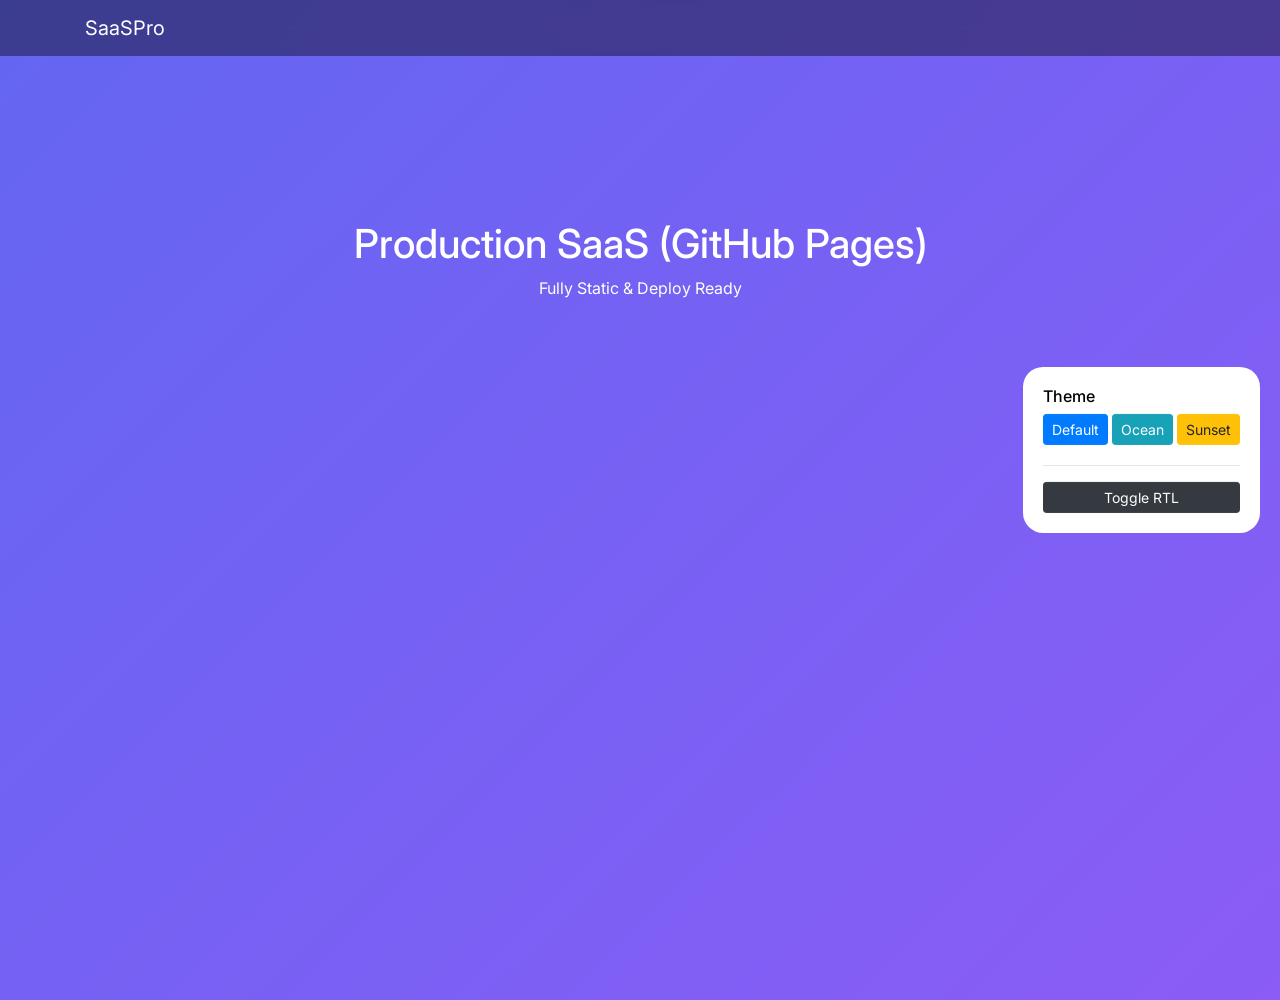
<file: index.html>
<!DOCTYPE html>
<html>
<head>
<meta charset="UTF-8">
<meta name="viewport" content="width=device-width, initial-scale=1.0">
<title>index</title>

<script>
(function(){
 const s=JSON.parse(localStorage.getItem("saas_settings"))||{};
 if(s.theme)document.documentElement.setAttribute("data-theme",s.theme);
 const d=s.direction===0?"rtl":"ltr";
 document.documentElement.setAttribute("dir",d);
})();
</script>

<link rel="stylesheet" href="https://stackpath.bootstrapcdn.com/bootstrap/4.5.2/css/bootstrap.min.css">
<link rel="stylesheet" href="style.css">
</head>

<body>

<nav class="navbar navbar-expand-lg navbar-dark navbar-glass fixed-top">
<div class="container">
<a class="navbar-brand" href="index.html">SaaSPro</a>
</div>
</nav>

<div style="margin-top:100px">
<section class='hero'><h1>Production SaaS (GitHub Pages)</h1><p>Fully Static & Deploy Ready</p></section>
</div>

<div class="settings-panel">
<h6>Theme</h6>
<button data-theme="default" class="btn btn-sm btn-primary mb-1">Default</button>
<button data-theme="ocean" class="btn btn-sm btn-info mb-1">Ocean</button>
<button data-theme="sunset" class="btn btn-sm btn-warning mb-1">Sunset</button>
<hr>
<button id="directionSwitch" class="btn btn-dark btn-sm btn-block">Toggle RTL</button>
</div>

<script src="https://code.jquery.com/jquery-3.5.1.slim.min.js"></script>
<script src="https://cdn.jsdelivr.net/npm/bootstrap@4.5.2/dist/js/bootstrap.bundle.min.js"></script>
<script src="settings.js"></script>

</body>
</html>
</file>
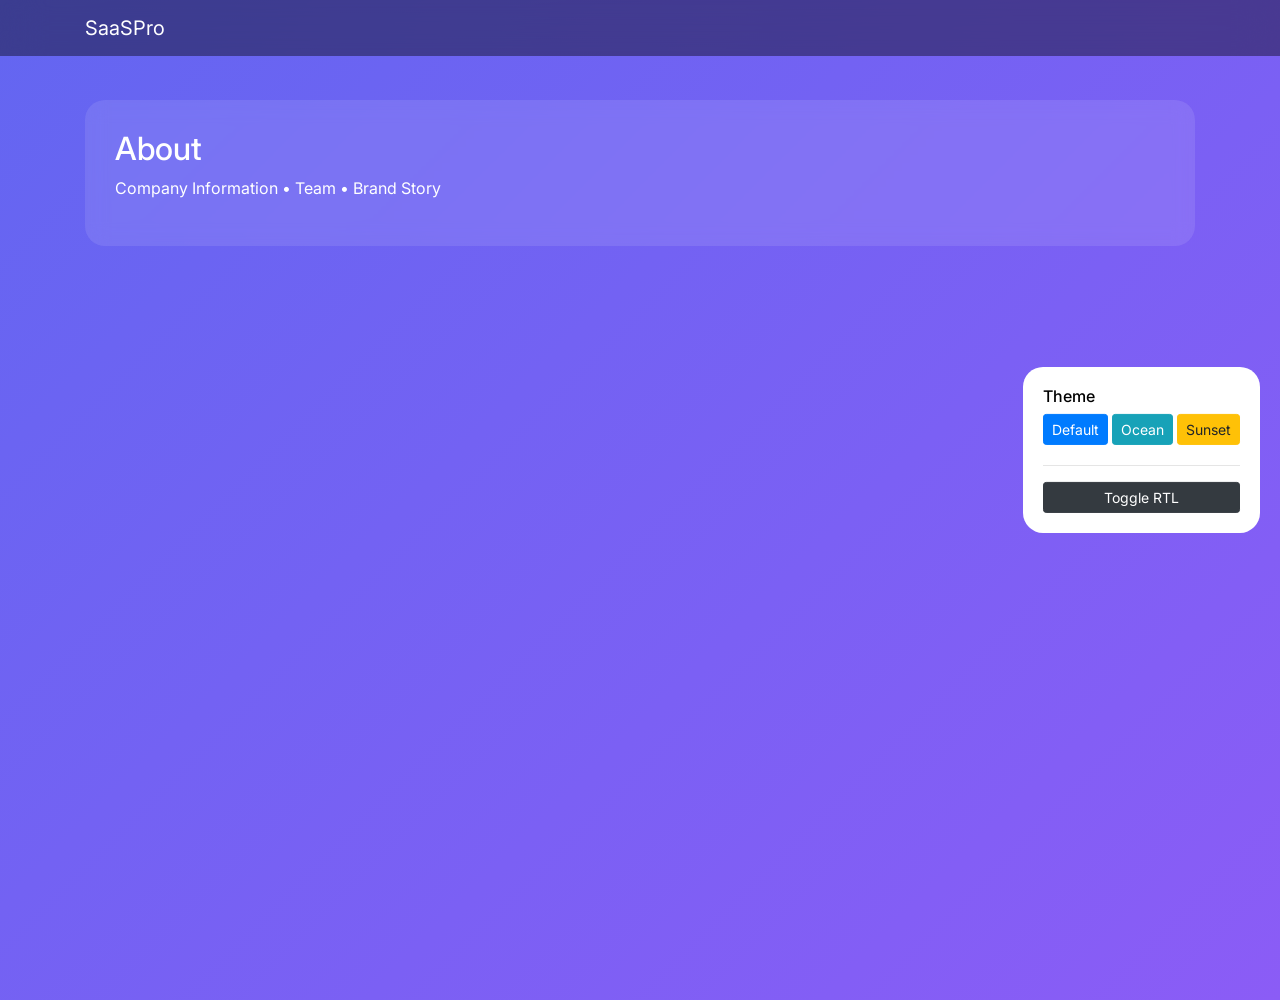
<file: about.html>
<!DOCTYPE html>
<html>
<head>
<meta charset="UTF-8">
<meta name="viewport" content="width=device-width, initial-scale=1.0">
<title>about</title>

<script>
(function(){
 const s=JSON.parse(localStorage.getItem("saas_settings"))||{};
 if(s.theme)document.documentElement.setAttribute("data-theme",s.theme);
 const d=s.direction===0?"rtl":"ltr";
 document.documentElement.setAttribute("dir",d);
})();
</script>

<link rel="stylesheet" href="https://stackpath.bootstrapcdn.com/bootstrap/4.5.2/css/bootstrap.min.css">
<link rel="stylesheet" href="style.css">
</head>

<body>

<nav class="navbar navbar-expand-lg navbar-dark navbar-glass fixed-top">
<div class="container">
<a class="navbar-brand" href="index.html">SaaSPro</a>
</div>
</nav>

<div style="margin-top:100px">
<div class='container'><div class='card-premium'><h2>About</h2><p>Company Information • Team • Brand Story</p></div></div>
</div>

<div class="settings-panel">
<h6>Theme</h6>
<button data-theme="default" class="btn btn-sm btn-primary mb-1">Default</button>
<button data-theme="ocean" class="btn btn-sm btn-info mb-1">Ocean</button>
<button data-theme="sunset" class="btn btn-sm btn-warning mb-1">Sunset</button>
<hr>
<button id="directionSwitch" class="btn btn-dark btn-sm btn-block">Toggle RTL</button>
</div>

<script src="https://code.jquery.com/jquery-3.5.1.slim.min.js"></script>
<script src="https://cdn.jsdelivr.net/npm/bootstrap@4.5.2/dist/js/bootstrap.bundle.min.js"></script>
<script src="settings.js"></script>

</body>
</html>
</file>
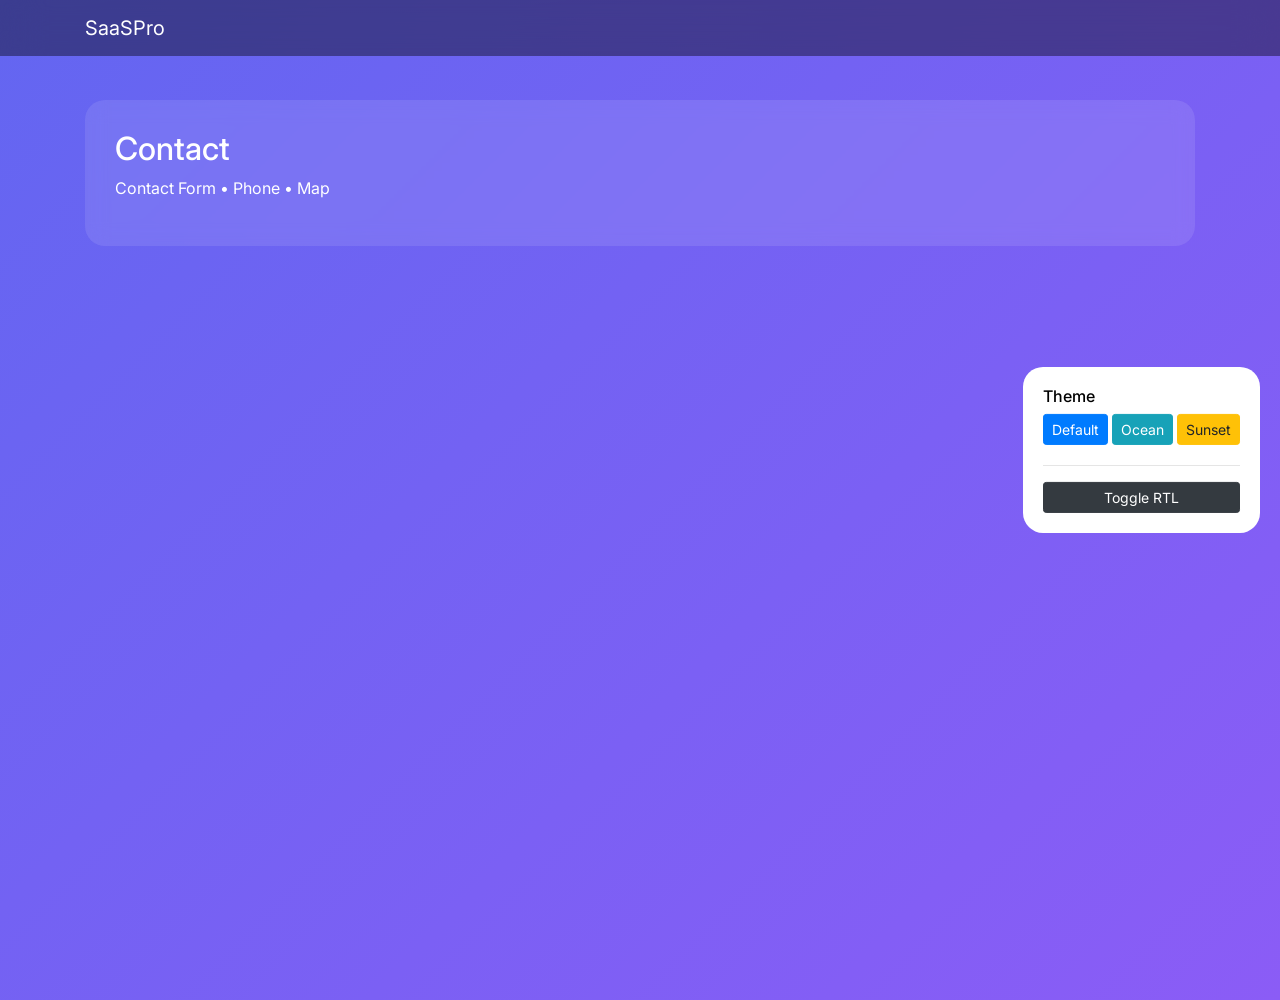
<file: contact.html>
<!DOCTYPE html>
<html>
<head>
<meta charset="UTF-8">
<meta name="viewport" content="width=device-width, initial-scale=1.0">
<title>contact</title>

<script>
(function(){
 const s=JSON.parse(localStorage.getItem("saas_settings"))||{};
 if(s.theme)document.documentElement.setAttribute("data-theme",s.theme);
 const d=s.direction===0?"rtl":"ltr";
 document.documentElement.setAttribute("dir",d);
})();
</script>

<link rel="stylesheet" href="https://stackpath.bootstrapcdn.com/bootstrap/4.5.2/css/bootstrap.min.css">
<link rel="stylesheet" href="style.css">
</head>

<body>

<nav class="navbar navbar-expand-lg navbar-dark navbar-glass fixed-top">
<div class="container">
<a class="navbar-brand" href="index.html">SaaSPro</a>
</div>
</nav>

<div style="margin-top:100px">
<div class='container'><div class='card-premium'><h2>Contact</h2><p>Contact Form • Phone • Map</p></div></div>
</div>

<div class="settings-panel">
<h6>Theme</h6>
<button data-theme="default" class="btn btn-sm btn-primary mb-1">Default</button>
<button data-theme="ocean" class="btn btn-sm btn-info mb-1">Ocean</button>
<button data-theme="sunset" class="btn btn-sm btn-warning mb-1">Sunset</button>
<hr>
<button id="directionSwitch" class="btn btn-dark btn-sm btn-block">Toggle RTL</button>
</div>

<script src="https://code.jquery.com/jquery-3.5.1.slim.min.js"></script>
<script src="https://cdn.jsdelivr.net/npm/bootstrap@4.5.2/dist/js/bootstrap.bundle.min.js"></script>
<script src="settings.js"></script>

</body>
</html>
</file>
<file: style.css>
@import url('https://fonts.googleapis.com/css2?family=Inter:wght@300;400;600;700&display=swap');

:root {
    --primary:#6366f1;
    --secondary:#8b5cf6;
    --text:#ffffff;
}

[data-theme="ocean"] { --primary:#0ea5e9; --secondary:#06b6d4; }
[data-theme="sunset"] { --primary:#f97316; --secondary:#ef4444; }

body{
    margin:0;
    font-family:'Inter',sans-serif;
    background:linear-gradient(135deg,var(--primary),var(--secondary));
    color:var(--text);
    min-height:100vh;
    transition:background .5s ease;
}

.navbar-glass{
    backdrop-filter:blur(20px);
    background:rgba(0,0,0,0.4);
}

.hero{
    padding:120px 20px;
    text-align:center;
}

.card-premium{
    background:rgba(255,255,255,0.1);
    backdrop-filter:blur(10px);
    border-radius:20px;
    padding:30px;
    margin:20px 0;
}

.settings-panel{
    position:fixed;
    top:50%;
    right:20px;
    transform:translateY(-50%);
    background:#ffffff;
    color:#000;
    padding:20px;
    border-radius:20px;
}
</file>
